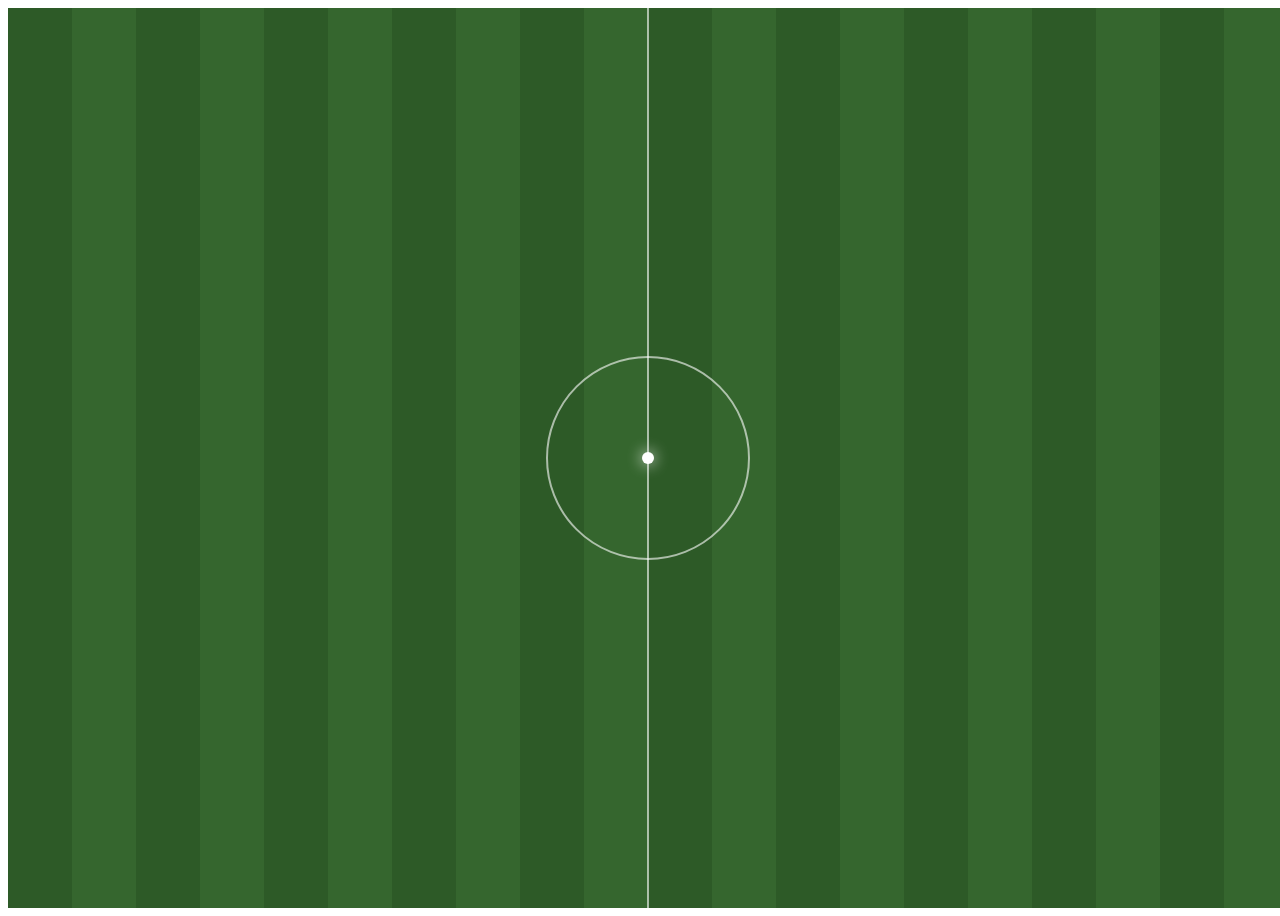
<file: fondo/index.html>
<!DOCTYPE html>
<html lang="es">
<head>
    <meta charset="UTF-8">
    <meta name="viewport" content="width=device-width, initial-scale=1.0">
    <title>Fondo Leyenda</title>
    
    <link rel="stylesheet" href="style.css">
</head>
<body>

    <div class="soccer-bg">
        <div class="field-lines"></div>
        <div class="glow-ball"></div>
        <canvas id="particleCanvas"></canvas>
        <div class="content">
            <h1></h1>
        </div>
    </div>

    <script src="script.js"></script>
</body>
</html>
</file>
<file: fondo/style.css>
:root {
  --grass-dark: #2d5a27;
  --grass-light: #35662e;
  --line-white: rgba(255, 255, 255, 0.6);
}

.soccer-bg {
  position: relative;
  width: 100vw;
  height: 100vh;
  /* Creamos las franjas de la grama con linear-gradient */
  background: linear-gradient(90deg, 
    var(--grass-dark) 50%, 
    var(--grass-light) 50%
  );
  background-size: 10% 100%; /* Esto crea las franjas verticales */
  display: flex;
  align-items: center;
  justify-content: center;
  overflow: hidden;
}

/* Efecto de textura de hierba (opcional pero le da realismo) */
.soccer-bg::before {
  content: "";
  position: absolute;
  width: 100%;
  height: 100%;
  opacity: 0.1;
  background-image: url('https://www.transparenttextures.com/patterns/carbon-fibre.png');
  pointer-events: none;
}

/* El círculo central del campo */
.field-lines::after {
  content: "";
  position: absolute;
  top: 50%;
  left: 50%;
  transform: translate(-50%, -50%);
  width: 200px;
  height: 200px;
  border: 2px solid var(--line-white);
  border-radius: 50%;
  pointer-events: none;
}

/* La línea que divide el campo a la mitad */
.field-lines::before {
  content: "";
  position: absolute;
  top: 0;
  left: 50%;
  width: 2px;
  height: 100%;
  background-color: var(--line-white);
  transform: translateX(-50%);
}

/* El punto central (donde se saca) */
.glow-ball {
  position: absolute;
  width: 12px;
  height: 12px;
  background: white;
  border-radius: 50%;
  box-shadow: 0 0 15px white;
  z-index: 5;
}
</file>
